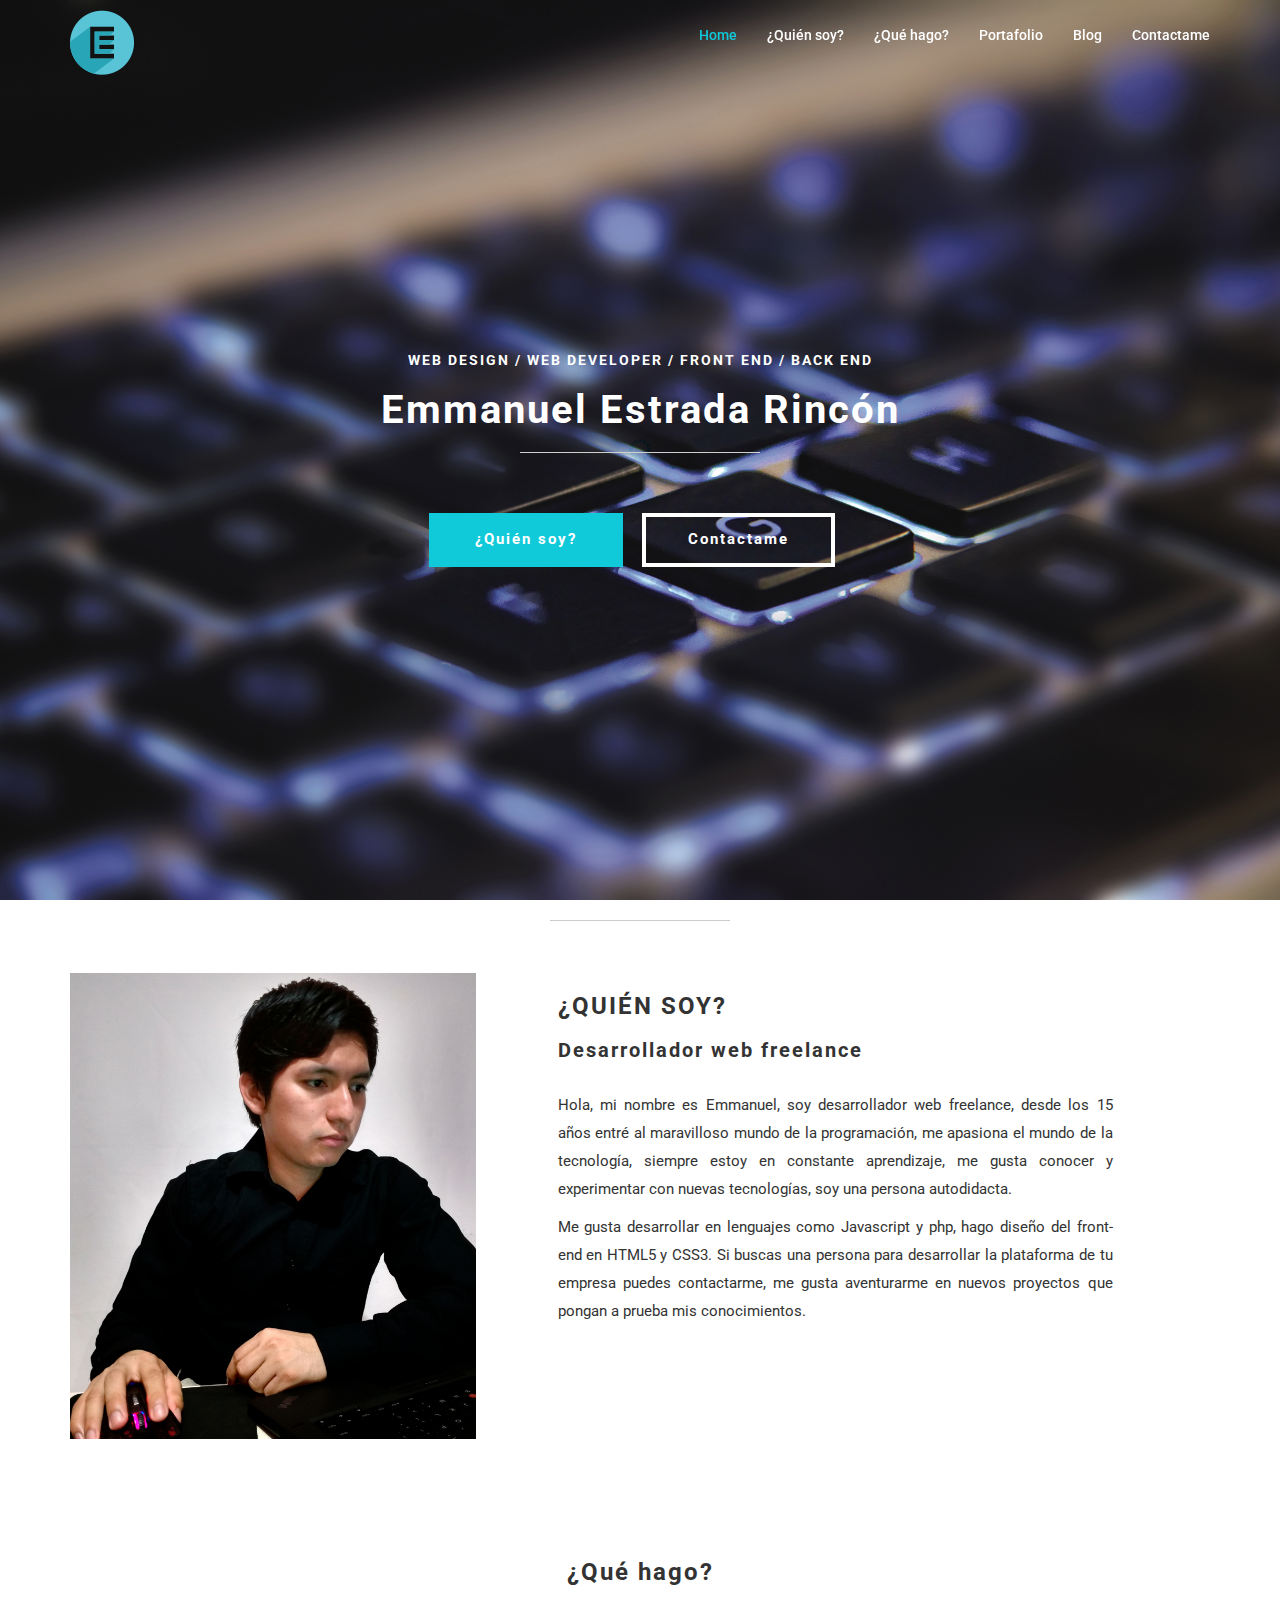
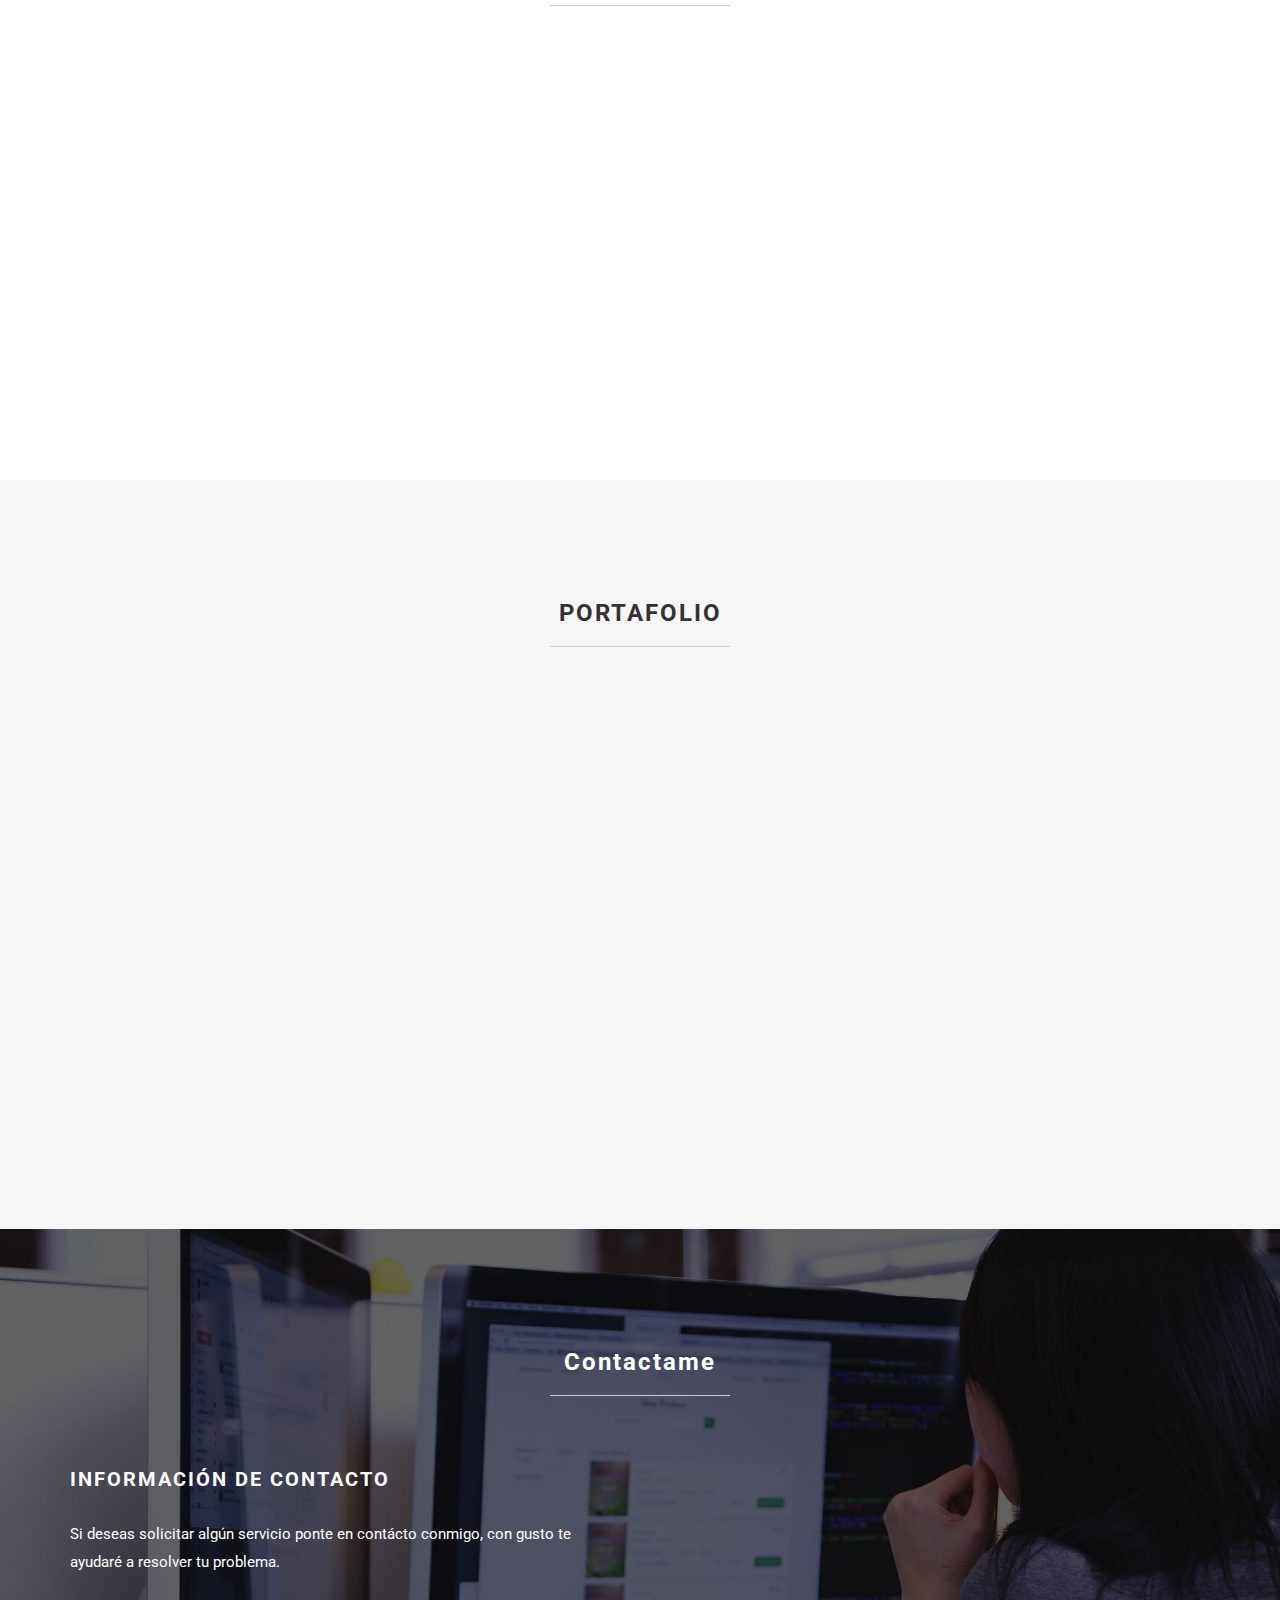
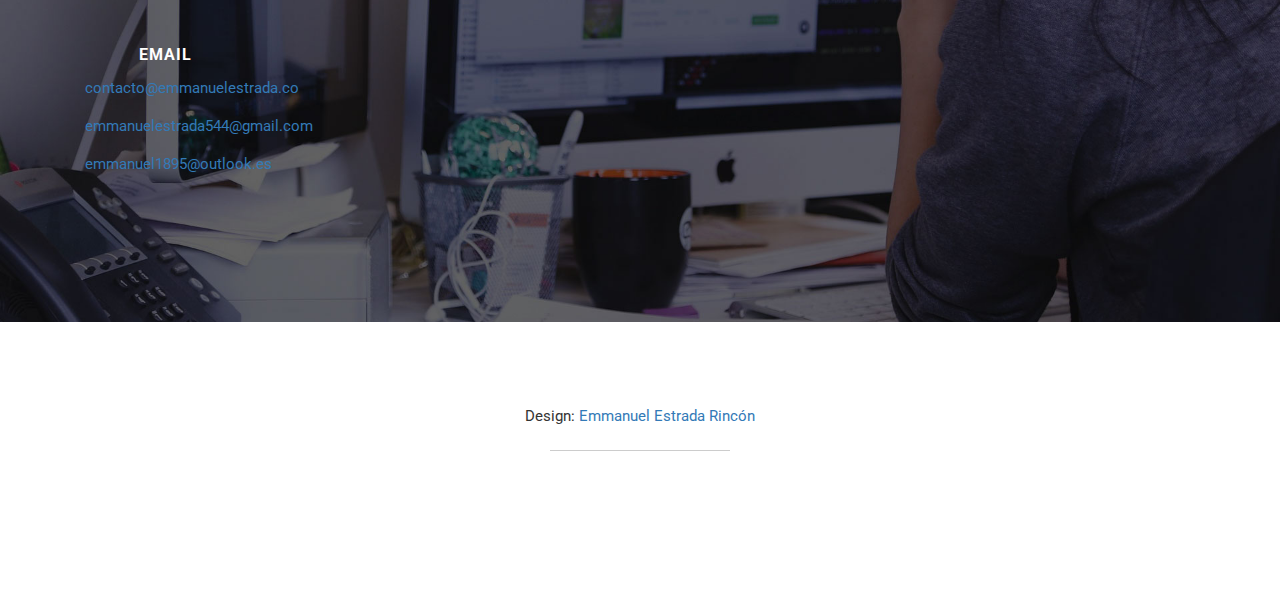
<file: index.html>
<!DOCTYPE html>
<html lang="es">
<head>
	<meta charset="utf-8">
	<title>Home | Emmanuel</title>
	<meta http-equiv="X-UA-Compatible" content="IE=Edge">
	<meta name="viewport" content="width=device-width, initial-scale=1">
	<meta name="keywords" content="Programador web, Emmanuel Estrada Rincón, Emmanuel Estrada, Desarrollador web, Programador de paginas web, Programador en Coatzacoalcos">
	<meta name="description" content="Mi nombre es Emmanuel Estrada Rincón, soy Desarrollador web freelance, manejo los lenguajes de JavaScript, PHP, HTML y CSS3.">
	<meta name="google-site-verification" content="EEPGUf4NviAkNLNP9iV4F7TojzpDPu5fMvEIIVroDPY" />
	<meta name="msvalidate.01" content="666B29DA18A224BA0DC66F22FD3DAC73" />
    <link rel="shortcut icon" href="images/favicon.png">
<!--

Template 2075 Digital Team

http://www.tooplate.com/view/2075-digital-team

-->
	<link rel="stylesheet" href="css/bootstrap.min.css">
	<link rel="stylesheet" href="css/font-awesome.min.css">
	<link rel="stylesheet" href="css/animate.min.css">
	<link rel="stylesheet" href="css/et-line-font.css">
	<link rel="stylesheet" href="css/nivo-lightbox.css">
	<link rel="stylesheet" href="css/nivo_themes/default/default.css">
	<link rel="stylesheet" href="css/style.css">
	<link href='https://fonts.googleapis.com/css?family=Roboto:400,300,500' rel='stylesheet' type='text/css'>
</head>
<body data-spy="scroll" data-target=".navbar-collapse" data-offset="50">

<!-- preloader section -->
<div class="preloader">
	<div class="sk-spinner sk-spinner-circle">
       <div class="sk-circle1 sk-circle"></div>
       <div class="sk-circle2 sk-circle"></div>
       <div class="sk-circle3 sk-circle"></div>
       <div class="sk-circle4 sk-circle"></div>
       <div class="sk-circle5 sk-circle"></div>
       <div class="sk-circle6 sk-circle"></div>
       <div class="sk-circle7 sk-circle"></div>
       <div class="sk-circle8 sk-circle"></div>
       <div class="sk-circle9 sk-circle"></div>
       <div class="sk-circle10 sk-circle"></div>
       <div class="sk-circle11 sk-circle"></div>
       <div class="sk-circle12 sk-circle"></div>
    </div>
</div>

<!-- navigation section -->
<section class="navbar navbar-fixed-top custom-navbar" role="navigation">
	<div class="container">
		<div class="navbar-header">
			
            
          <button class="navbar-toggle" data-toggle="collapse" data-target=".navbar-collapse">
				<span class="icon icon-bar"></span>
				<span class="icon icon-bar"></span>
				<span class="icon icon-bar"></span>
		  </button>
		  <a href="index.html" class="navbar-nav"><img src="images/logo.png" width="65" height="65"   /> </a>
          
		</div>
		<div class="collapse navbar-collapse">
			<ul class="nav navbar-nav navbar-right">
				<li><a href="#home" class="smoothScroll">Home</a></li>
				<li><a href="#who" class="smoothScroll">¿Quién soy?</a></li>
                <li><a href="#work" class="smoothScroll">¿Qué hago?</a></li>	
                <li><a href="#portfolio" class="smoothScroll">Portafolio</a></li>
                			
								
				<li><a href="http://emmanuelestrada.co/blog/" class="smoothScroll">Blog</a></li>
				<li><a href="#contact" class="smoothScroll">Contactame</a></li>
			</ul>
		</div>
	</div>
</section>

<!-- home section -->
<section id="home">
	<div class="container">
		<div class="row">
			<div class="col-md-12 col-sm-12">
				<h3>WEB DESIGN / WEB DEVELOPER / FRONT END / BACK END</h3>
				<h1>Emmanuel Estrada Rincón</h1>
				<hr>
				<a href="#who" class="smoothScroll btn btn-danger">¿Quién soy?</a>
				<a href="#contact" class="smoothScroll btn btn-default">Contactame</a>
			</div>
		</div>
	</div>		
</section>

<!-- about section -->
<section id="who">
	<div class="container">
		<div class="row">
			<div class="col-md-12 col-sm-12 text-center">
				<div class="section-title">	
               			
					
					<hr>
			  </div>
			</div>
			<div class="col-md-5 col-sm-12">
				<img src="images/about-img.jpg" alt="about img" width="406" height="430" class="img-responsive">
			</div>
			<div class="col-md-6 col-sm-12">
				<h3 class="bold">¿QUIÉN SOY?</h3>
				<h1 class="heading bold">Desarrollador web freelance</h1>
				
				<!-- tab panes -->
				<div class="tab-content">
					<div role="tabpanel" class="tab-pane active" id="design">
						<p align="justify">Hola, mi nombre es Emmanuel, soy desarrollador web freelance, desde los 15 años entré al maravilloso mundo de la programación, me apasiona el mundo de la tecnología, siempre estoy en constante aprendizaje, me gusta conocer y experimentar con nuevas tecnologías, soy una persona autodidacta.</p>
						<p align="justify">Me gusta desarrollar en lenguajes como Javascript y php, hago diseño del front-end en HTML5 y CSS3. Si buscas una persona para desarrollar la plataforma de tu empresa puedes contactarme, me gusta aventurarme en nuevos proyectos que pongan a prueba mis conocimientos.</p>
					</div>
					

				</div>
			</div>
		</div>
	</div>
</section>
<!-- work section -->
<section id="work">
	<div class="container">
		<div class="row">
			<div class="col-md-12 col-sm-12">
				<div class="section-title">
<h1 class="heading bold">¿Qué hago?</h1>
					<hr>
			  </div>
			</div>
			
		  
			<div class="col-lg-4 col-md-4 col-sm-4 wow fadeInUp" data-wow-delay="0.6s">
				<i class="icon-laptop medium-icon"></i>
					<h3>FRONT-END Y BACK-END</h3>
					<hr>
					<p>Desarrollo de sitios web del lado del cliente utilizando HTML5 con CSS3 y del lado del servidor en PHP y JavaScript, diseño, administración y gestión de bases de datos SQL server y MySQL.</p>
			</div>
			<div class="col-lg-4 col-md-4 col-sm-4 wow fadeInUp" data-wow-delay="0.9s">
				<i class="icon-mobile medium-icon"></i>
					<h3>RESPONSIVE DESIGN</h3>
					<hr>
					<p>Diseño de sitios web adaptables al dispositivo que se esté utilizando para visualizarlas mediante el framework Bootstrap</p>
			</div>
            <div class="col-lg-4 col-md-4 col-sm-4 wow fadeInUp" data-wow-delay="1s">
				<i class="icon-cloud medium-icon"></i>
					<h3>CLOUD SERVICES</h3>
					<hr>
					<p>Alojamiento, administración de hosting y nombres de dominios.</p>
			</div>
		</div>
	</div>
</section>





<!-- portfolio section -->
<div id="portfolio">
	<div class="container">
		<div class="row">
			<div class="col-md-12 col-sm-12">
				<div class="section-title">
					<h1 class="heading bold">PORTAFOLIO</h1>
					<hr>
				</div>
				<!-- ISO section -->
				<center>
				<div class="iso-section" align="center">
					
               		<div class="iso-box-section wow fadeIn" data-wow-delay="0.9s">
               			<div class="iso-box-wrapper col4-iso-box">

               				 <div class="iso-box html wordpress mobile col-lg-4 col-md-4 col-sm-6">
               				 	<a href="images/portfolio-img1.jpg" data-lightbox-gallery="portfolio-gallery"><img src="images/portfolio-img1.jpg" alt="portfolio img"></a>
               				 </div>

               				 <div class="iso-box wordpress col-lg-4 col-md-4 col-sm-6">
               				 	<a href="images/portfolio-img2.jpg" data-lightbox-gallery="portfolio-gallery"><img src="images/portfolio-img2.jpg" alt="portfolio img"></a>
               				 </div>
               				 
						
               				 <div class="iso-box html mobile col-lg-4 col-md-4 col-sm-6">
               				 	<a href="images/portfolio-img3.jpg" data-lightbox-gallery="portfolio-gallery"><img src="images/portfolio-img3.jpg" alt="portfolio img"></a>
               				 </div>

               				 <div class="iso-box wordpress col-lg-4 col-md-4 col-sm-6">
               				 	<a href="images/portfolio-img4.jpg" data-lightbox-gallery="portfolio-gallery"><img src="images/portfolio-img4.jpg" alt="portfolio img"></a>
               				 </div>


               			</div>
               		</div>

				</div>
				</center>
			</div>
		</div>
	</div>
</div>		


<!-- contact section -->
<section id="contact">
	<div class="container">
		<div class="row">
			<div class="col-md-12 col-sm-12 text-center">
				<div class="section-title">
					
					<h1 class="heading bold">Contactame</h1>
					<hr>
				</div>
			</div>
			<div class="col-md-6 col-sm-12 contact-info">
				<h2 class="heading bold">INFORMACIÓN DE CONTACTO</h2>
				<p>Si deseas solicitar algún servicio ponte en contácto conmigo, con gusto te ayudaré a resolver tu problema.</p>
				<div class="col-md-6 col-sm-4">
					<h3><i class="icon-envelope medium-icon wow bounceIn" data-wow-delay="0.6s"></i> EMAIL</h3>
					<p><a href="mailto:contacto@emmanuelestrada.co"> contacto@emmanuelestrada.co </a></p>					
					<p><a href="mailto:emmanuelestrada544@gmail.com"> emmanuelestrada544@gmail.com </a></p>
					<p><a href="mailto:emmanuel1895@outlook.es"> emmanuel1895@outlook.es </a></p>
				</div>
				
			</div>
			<div class="col-md-6 col-sm-12">
				<form action="sent.php" method="post" class="wow fadeInUp" data-wow-delay="0.6s">
					<div class="col-md-6 col-sm-6">
						<input type="text" class="form-control" placeholder="Nombre completo" name="name">
					</div>
					<div class="col-md-6 col-sm-6">
						<input type="email" class="form-control" placeholder="Email" name="email">
					</div>
					<div class="col-md-12 col-sm-12">
						<textarea class="form-control" placeholder="Mensaje" rows="7" name="message"></textarea>
					</div>
					<div class="col-md-offset-4 col-md-8 col-sm-offset-4 col-sm-8">
						<input type="submit" class="form-control" value="ENVIAR">
					</div>
				</form>
			</div>
		</div>
	</div>
</section>

<!-- footer section -->
<footer>
	<div class="container">
		<div class="row">
			<div class="col-md-12 col-sm-12">
				<p> Design: <a href="http://www.tooplate.com" target="_parent">Emmanuel Estrada Rincón</a></p>
				<hr>
				<ul class="social-icon">
					<li><a href="https://www.facebook.com/Emmanuel1895" class="fa fa-facebook wow fadeIn" data-wow-delay="0.3s"></a></li>
					<li><a href="https://twitter.com/EmmanuelER18" class="fa fa-twitter wow fadeIn" data-wow-delay="0.6s"></a></li>
					<li><a href="https://plus.google.com/u/0/110340467192802336310" class="fa fa-google-plus wow fadeIn" data-wow-delay="0.9s"></a></li>
					<li><a href="https://www.instagram.com/emmamuelestrada/" class="fa fa-instagram wow fadeIn" data-wow-delay="0.9s"></a></li>
					<li><a href="https://github.com/emmanuel18/" class="fa fa-git wow fadeIn" data-wow-delay="0.9s"></a></li>
				</ul>
			</div>
		</div>
	</div>
</footer>


<script src="js/jquery.js"></script>
<script src="js/bootstrap.min.js"></script>
<script src="js/smoothscroll.js"></script>
<script src="js/isotope.js"></script>
<script src="js/imagesloaded.min.js"></script>
<script src="js/nivo-lightbox.min.js"></script>
<script src="js/jquery.backstretch.min.js"></script>
<script src="js/wow.min.js"></script>
<script src="js/custom.js"></script>

</body>
</html>
</file>
<file: css/et-line-font.css>
@font-face {
	font-family: 'et-line';
	src:url('../fonts/et-line.eot');
	src:url('../fonts/et-line.eot?#iefix') format('embedded-opentype'),
		url('../fonts/et-line.woff') format('woff'),
		url('../fonts/et-line.ttf') format('truetype'),
		url('../fonts/et-line.svg#et-line') format('svg');
	font-weight: normal;
	font-style: normal;
}

/* Use the following CSS code if you want to use data attributes for inserting your icons */
[data-icon]:before {
	font-family: 'et-line';
	content: attr(data-icon);
	speak: none;
	font-size: 40px;
	font-weight: normal;
	font-variant: normal;
	text-transform: none;
	line-height: 1;
	-webkit-font-smoothing: antialiased;
	-moz-osx-font-smoothing: grayscale;
	display:inline-block;
}

/* Use the following CSS code if you want to have a class per icon */
/*
Instead of a list of all class selectors,
you can use the generic selector below, but it's slower:
[class*="icon-"] {
*/
.icon-mobile, .icon-laptop, .icon-desktop, .icon-tablet, .icon-phone, .icon-document, .icon-documents, .icon-search, .icon-clipboard, .icon-newspaper, .icon-notebook, .icon-book-open, .icon-browser, .icon-calendar, .icon-presentation, .icon-picture, .icon-pictures, .icon-video, .icon-camera, .icon-printer, .icon-toolbox, .icon-briefcase, .icon-wallet, .icon-gift, .icon-bargraph, .icon-grid, .icon-expand, .icon-focus, .icon-edit, .icon-adjustments, .icon-ribbon, .icon-hourglass, .icon-lock, .icon-megaphone, .icon-shield, .icon-trophy, .icon-flag, .icon-map, .icon-puzzle, .icon-basket, .icon-envelope, .icon-streetsign, .icon-telescope, .icon-gears, .icon-key, .icon-paperclip, .icon-attachment, .icon-pricetags, .icon-lightbulb, .icon-layers, .icon-pencil, .icon-tools, .icon-tools-2, .icon-scissors, .icon-paintbrush, .icon-magnifying-glass, .icon-circle-compass, .icon-linegraph, .icon-mic, .icon-strategy, .icon-beaker, .icon-caution, .icon-recycle, .icon-anchor, .icon-profile-male, .icon-profile-female, .icon-bike, .icon-wine, .icon-hotairballoon, .icon-globe, .icon-genius, .icon-map-pin, .icon-dial, .icon-chat, .icon-heart, .icon-cloud, .icon-upload, .icon-download, .icon-target, .icon-hazardous, .icon-piechart, .icon-speedometer, .icon-global, .icon-compass, .icon-lifesaver, .icon-clock, .icon-aperture, .icon-quote, .icon-scope, .icon-alarmclock, .icon-refresh, .icon-happy, .icon-sad, .icon-facebook, .icon-twitter, .icon-googleplus, .icon-rss, .icon-tumblr, .icon-linkedin, .icon-dribbble {
	font-family: 'et-line';
	speak: none;
	font-style: normal;
	font-weight: normal;
	font-variant: normal;
	text-transform: none;
	line-height: 1;
	-webkit-font-smoothing: antialiased;
	-moz-osx-font-smoothing: grayscale;
	display:inline-block;
}
.icon-mobile:before {
	content: "\e000";
}
.icon-laptop:before {
	content: "\e001";
}
.icon-desktop:before {
	content: "\e002";
}
.icon-tablet:before {
	content: "\e003";
}
.icon-phone:before {
	content: "\e004";
}
.icon-document:before {
	content: "\e005";
}
.icon-documents:before {
	content: "\e006";
}
.icon-search:before {
	content: "\e007";
}
.icon-clipboard:before {
	content: "\e008";
}
.icon-newspaper:before {
	content: "\e009";
}
.icon-notebook:before {
	content: "\e00a";
}
.icon-book-open:before {
	content: "\e00b";
}
.icon-browser:before {
	content: "\e00c";
}
.icon-calendar:before {
	content: "\e00d";
}
.icon-presentation:before {
	content: "\e00e";
}
.icon-picture:before {
	content: "\e00f";
}
.icon-pictures:before {
	content: "\e010";
}
.icon-video:before {
	content: "\e011";
}
.icon-camera:before {
	content: "\e012";
}
.icon-printer:before {
	content: "\e013";
}
.icon-toolbox:before {
	content: "\e014";
}
.icon-briefcase:before {
	content: "\e015";
}
.icon-wallet:before {
	content: "\e016";
}
.icon-gift:before {
	content: "\e017";
}
.icon-bargraph:before {
	content: "\e018";
}
.icon-grid:before {
	content: "\e019";
}
.icon-expand:before {
	content: "\e01a";
}
.icon-focus:before {
	content: "\e01b";
}
.icon-edit:before {
	content: "\e01c";
}
.icon-adjustments:before {
	content: "\e01d";
}
.icon-ribbon:before {
	content: "\e01e";
}
.icon-hourglass:before {
	content: "\e01f";
}
.icon-lock:before {
	content: "\e020";
}
.icon-megaphone:before {
	content: "\e021";
}
.icon-shield:before {
	content: "\e022";
}
.icon-trophy:before {
	content: "\e023";
}
.icon-flag:before {
	content: "\e024";
}
.icon-map:before {
	content: "\e025";
}
.icon-puzzle:before {
	content: "\e026";
}
.icon-basket:before {
	content: "\e027";
}
.icon-envelope:before {
	content: "\e028";
}
.icon-streetsign:before {
	content: "\e029";
}
.icon-telescope:before {
	content: "\e02a";
}
.icon-gears:before {
	content: "\e02b";
}
.icon-key:before {
	content: "\e02c";
}
.icon-paperclip:before {
	content: "\e02d";
}
.icon-attachment:before {
	content: "\e02e";
}
.icon-pricetags:before {
	content: "\e02f";
}
.icon-lightbulb:before {
	content: "\e030";
}
.icon-layers:before {
	content: "\e031";
}
.icon-pencil:before {
	content: "\e032";
}
.icon-tools:before {
	content: "\e033";
}
.icon-tools-2:before {
	content: "\e034";
}
.icon-scissors:before {
	content: "\e035";
}
.icon-paintbrush:before {
	content: "\e036";
}
.icon-magnifying-glass:before {
	content: "\e037";
}
.icon-circle-compass:before {
	content: "\e038";
}
.icon-linegraph:before {
	content: "\e039";
}
.icon-mic:before {
	content: "\e03a";
}
.icon-strategy:before {
	content: "\e03b";
}
.icon-beaker:before {
	content: "\e03c";
}
.icon-caution:before {
	content: "\e03d";
}
.icon-recycle:before {
	content: "\e03e";
}
.icon-anchor:before {
	content: "\e03f";
}
.icon-profile-male:before {
	content: "\e040";
}
.icon-profile-female:before {
	content: "\e041";
}
.icon-bike:before {
	content: "\e042";
}
.icon-wine:before {
	content: "\e043";
}
.icon-hotairballoon:before {
	content: "\e044";
}
.icon-globe:before {
	content: "\e045";
}
.icon-genius:before {
	content: "\e046";
}
.icon-map-pin:before {
	content: "\e047";
}
.icon-dial:before {
	content: "\e048";
}
.icon-chat:before {
	content: "\e049";
}
.icon-heart:before {
	content: "\e04a";
}
.icon-cloud:before {
	content: "\e04b";
}
.icon-upload:before {
	content: "\e04c";
}
.icon-download:before {
	content: "\e04d";
}
.icon-target:before {
	content: "\e04e";
}
.icon-hazardous:before {
	content: "\e04f";
}
.icon-piechart:before {
	content: "\e050";
}
.icon-speedometer:before {
	content: "\e051";
}
.icon-global:before {
	content: "\e052";
}
.icon-compass:before {
	content: "\e053";
}
.icon-lifesaver:before {
	content: "\e054";
}
.icon-clock:before {
	content: "\e055";
}
.icon-aperture:before {
	content: "\e056";
}
.icon-quote:before {
	content: "\e057";
}
.icon-scope:before {
	content: "\e058";
}
.icon-alarmclock:before {
	content: "\e059";
}
.icon-refresh:before {
	content: "\e05a";
}
.icon-happy:before {
	content: "\e05b";
}
.icon-sad:before {
	content: "\e05c";
}
.icon-facebook:before {
	content: "\e05d";
}
.icon-twitter:before {
	content: "\e05e";
}
.icon-googleplus:before {
	content: "\e05f";
}
.icon-rss:before {
	content: "\e060";
}
.icon-tumblr:before {
	content: "\e061";
}
.icon-linkedin:before {
	content: "\e062";
}
.icon-dribbble:before {
	content: "\e063";
}
</file>
<file: css/style.css>
/*

Template 2075 Digital Team

http://www.tooplate.com/view/2075-digital-team

*/

body {
    background: #ffffff;
    font-family: 'Roboto', sans-serif;
    font-weight: 400;
    position: relative;
  }


html, body {
     width: 100%;
     overflow-x: hidden;
  }

h1, h2, h3, h4 {
  font-weight: bold;
  letter-spacing: 2px;
}

.heading {
  font-size: 20px;
}
.subheading {
  font-size: 14px;
  font-weight: bold;
  padding-bottom: 60px;
}
.bold {
  font-weight: bold;
}

p {
  line-height: 28px;
  font-size: 15px;
}

a {
  outline: none !important;
}

hr {
  width: 180px;
  border-color: #CCC;
}

.section-title strong {
	color: #00C6D7;
  	font-size: 56px;
}

.section-title h1 {
	font-size: 24px;
}

.section-title {
  padding-bottom: 32px;
}

.medium-icon {
  font-size: 32px !important;
}

#work,#about, #team, 
#portfolio, #pricing, #contact {
   padding-top: 100px;
  padding-bottom: 100px;
}


/* ==========================================================================
preloader section
========================================================================== */
.preloader {
    position: fixed;
    top: 0;
    left: 0;
    width: 100%;
    height: 100%;
    z-index: 99999;
    display: -webkit-flex;
    display: -ms-flexbox;
    display: flex;
    -webkit-flex-flow: row nowrap;
        -ms-flex-flow: row nowrap;
            flex-flow: row nowrap;
    -webkit-justify-content: center;
        -ms-flex-pack: center;
            justify-content: center;
    -webkit-align-items: center;
        -ms-flex-align: center;
            align-items: center;
    background: none repeat scroll 0 0 #fff;
}
.sk-spinner-circle.sk-spinner {
  width: 22px;
  height: 22px;
  position: relative; }
.sk-spinner-circle .sk-circle {
  width: 100%;
  height: 100%;
  position: absolute;
  left: 0;
  top: 0; }
.sk-spinner-circle .sk-circle:before {
  content: '';
  display: block;
  margin: 0 auto;
  width: 20%;
  height: 20%;
  background-color: #00c6d7;
  border-radius: 100%;
  -webkit-animation: sk-circleBounceDelay 1.2s infinite ease-in-out;
          animation: sk-circleBounceDelay 1.2s infinite ease-in-out;
  /* Prevent first frame from flickering when animation starts */
  -webkit-animation-fill-mode: both;
          animation-fill-mode: both; }
.sk-spinner-circle .sk-circle2 {
  -webkit-transform: rotate(30deg);
          transform: rotate(30deg); }
.sk-spinner-circle .sk-circle3 {
  -webkit-transform: rotate(60deg);
          transform: rotate(60deg); }
.sk-spinner-circle .sk-circle4 {
  -webkit-transform: rotate(90deg);
          transform: rotate(90deg); }
.sk-spinner-circle .sk-circle5 {
  -webkit-transform: rotate(120deg);
          transform: rotate(120deg); }
.sk-spinner-circle .sk-circle6 {
  -webkit-transform: rotate(150deg);
          transform: rotate(150deg); }
.sk-spinner-circle .sk-circle7 {
  -webkit-transform: rotate(180deg);
          transform: rotate(180deg); }
.sk-spinner-circle .sk-circle8 {
  -webkit-transform: rotate(210deg);
          transform: rotate(210deg); }
.sk-spinner-circle .sk-circle9 {
  -webkit-transform: rotate(240deg);
          transform: rotate(240deg); }
.sk-spinner-circle .sk-circle10 {
  -webkit-transform: rotate(270deg);
          transform: rotate(270deg); }
.sk-spinner-circle .sk-circle11 {
  -webkit-transform: rotate(300deg);
          transform: rotate(300deg); }
.sk-spinner-circle .sk-circle12 {
  -webkit-transform: rotate(330deg);
          transform: rotate(330deg); }
.sk-spinner-circle .sk-circle2:before {
  -webkit-animation-delay: -1.1s;
          animation-delay: -1.1s; }
.sk-spinner-circle .sk-circle3:before {
  -webkit-animation-delay: -1s;
          animation-delay: -1s; }
.sk-spinner-circle .sk-circle4:before {
  -webkit-animation-delay: -0.9s;
          animation-delay: -0.9s; }
.sk-spinner-circle .sk-circle5:before {
  -webkit-animation-delay: -0.8s;
          animation-delay: -0.8s; }
.sk-spinner-circle .sk-circle6:before {
  -webkit-animation-delay: -0.7s;
          animation-delay: -0.7s; }
.sk-spinner-circle .sk-circle7:before {
  -webkit-animation-delay: -0.6s;
          animation-delay: -0.6s; }
.sk-spinner-circle .sk-circle8:before {
  -webkit-animation-delay: -0.5s;
          animation-delay: -0.5s; }
.sk-spinner-circle .sk-circle9:before {
  -webkit-animation-delay: -0.4s;
          animation-delay: -0.4s; }
.sk-spinner-circle .sk-circle10:before {
  -webkit-animation-delay: -0.3s;
          animation-delay: -0.3s; }
.sk-spinner-circle .sk-circle11:before {
  -webkit-animation-delay: -0.2s;
          animation-delay: -0.2s; }
.sk-spinner-circle .sk-circle12:before {
  -webkit-animation-delay: -0.1s;
          animation-delay: -0.1s; }

@-webkit-keyframes sk-circleBounceDelay {
  0%, 80%, 100% {
    -webkit-transform: scale(0);
            transform: scale(0); }

  40% {
    -webkit-transform: scale(1);
            transform: scale(1); } }

@keyframes sk-circleBounceDelay {
  0%, 80%, 100% {
    -webkit-transform: scale(0);
            transform: scale(0); }

  40% {
    -webkit-transform: scale(1);
            transform: scale(1); } }


/* ==========================================================================
navigation section
========================================================================== */
.custom-navbar {
    background: #4B4B4B;
    margin-bottom: 0;
}
.custom-navbar .navbar-brand  {
  color: #00c6d7;
  font-weight: 600;
  font-size: 24px;
}
.custom-navbar .navbar-brand .navbar-toggle {
    background: #00c6d7;
    padding: 4px 6px;
    font-size: 16px;
    color: #fff;
    }
.custom-navbar .nav li a {
    color: #ffffff;
    font-size: 14px;
    font-weight: 500;
    }
.custom-navbar .nav li a:hover {
  	background: transparent;
   color: #eeeeee;
}
.custom-navbar .nav > li > a:focus {
  background-color: transparent;
  color: #ffffff;
  outline: none;
}
.custom-navbar .nav li.active > a {
      color: #00c6d7;
    }
.custom-navbar .navbar-toggle {
        border: none;
        padding-top: 10px;
    }
.custom-navbar .navbar-toggle .icon-bar {
        background: #00c6d7;
        border-color: transparent;
    }
@media(min-width:768px){
    .custom-navbar {
            background: #4B4B4B;
            padding: 10px;
            border-bottom: 0;
            background: 0 0;
         }
    .custom-navbar.top-nav-collapse {
            padding: 8px;
            background: #4B4B4B;
        }
}


/* ==========================================================================
home section
========================================================================== */
#home {
  background-size: cover;
  background-position: center;
  color: #ffffff;
  display: -webkit-flex;
  display: -ms-flexbox;
  display: flex;
  -webkit-align-items: center;
  -ms-flex-align: center;
      align-items: center;
  height: 100vh;
  text-align: center;
}
#home h1 {
  font-size: 40px;
}
#home h3 {
  font-size: 14px;
}
#home hr {
  width: 240px;
}
#home .btn {
  background: transparent;
  border: 4px solid #ffffff;
  border-radius: 0;
  color: #ffffff;
  font-size: 15px;
  font-weight: bold;
  letter-spacing: 2px;
  padding: 12px 42px;
  margin-top: 40px;
  margin-right: 16px;
  transition: all 0.4s ease-in-out;
}
#home .btn:hover {
  background: #00c6d7;
  border-color: transparent;
}
#home .btn-danger {
  background: #00c6d7;
  border-color: transparent;
}
#home .btn-danger:hover {
	border: 4px solid #ffffff;
  	border-radius: 0;
	background: transparent;
  	color: #ffffff;
}

/* ==========================================================================
work section
========================================================================== */
#work {
    text-align: center;
}
#work .col-md-4 {
  padding: 28px;
  position: relative;
  transition: all 0.4s ease-in-out;
}
#work .col-md-4:hover {
  background-color: #ffffff;
  box-shadow: 0px 2px 8px 0px rgba(50, 50, 50, 0.20);
}
#work h3 {
  font-size: 18px;
}


/* ==========================================================================
about section
========================================================================== */
#about {
  background: #3B3B3B;
  color: #ffffff;
}
.nav-tabs {
  margin-top: 20px;
  border-bottom: 1px solid #606060;
}
.nav-tabs > li {
  float: left;
  margin-bottom: -1px;
}
.nav-tabs > li > a {
	display: block;
  	color: #ffffff;
  	font-size: 16px;
  	padding: 10px 20px;
  	border: 0;
  	border-radius: 0;
}
.nav-tabs > li > a:hover {
  background-color: transparent;
}
.nav-tabs > li.active > a,
.nav-tabs > li.active > a:hover,
.nav-tabs > li.active > a:focus {
  color: #00c6d7;
  cursor: default;
  background-color: transparent;
  border: 1px solid transparent;
  border-bottom-color: transparent;
}
.tab-content {
  padding-top: 20px;
}

.tab-content a {
	color: #0CC;
}

.tab-content a:hover, .tab-content a:link {
	color: #FF0;
	text-decoration: none;
}

/* ==========================================================================
team section
========================================================================== */
#team {
  text-align: center;
}
#team h3 {
  color: #00c6d7;
  font-size: 14px;
  font-weight: bold;
}
#team .col-md-3 {
  padding-top: 20px;
  padding-bottom: 20px;
}
#team .team-wrapper {
  overflow: hidden;
  position: relative;
}
#team .team-des {
  background-color: rgba(00,00,00,0.6);
  position: absolute;
  color: #ffffff;
  opacity: 0;
  max-width: 500px;
  width: 100%;
  height: 100%;
  text-align: center;
  vertical-align: middle;
  top: 0;
  left: 0;
  right: 0;
  bottom: 0;
  transition: all 0.4s ease-in-out;
  margin: 0 auto;
  display: -webkit-flex;
  display: -ms-flexbox;
  display: flex;
  -webkit-justify-content: center;
      -ms-flex-pack: center;
          justify-content: center;
  -webkit-align-items: center;
      -ms-flex-align: center;
          align-items: center;
  -webkit-flex-direction: column;
      -ms-flex-direction: column;
          flex-direction: column;
}
#team .team-des:hover {
 opacity: 1;
}
#team img {
  margin: 0 auto;
}

#team .social-icon li a {
  color: #fff;
}

#team .social-icon li a:hover {
  color: #00c6d7;
}

/* ==========================================================================
portfolio section
========================================================================== */
#portfolio {
  background-color: #f6f6f6;
  text-align: center;
  align-content: center;
  }
#portfolio .container {
  width: 100%;
  padding: 0;
  margin: 0;
}
#portfolio img {
  width: 100%;
  transition: all 0.4s ease-in-out;
}
#portfolio img:hover {
  opacity: 0.5;
}
/* FILTER CSS */
.filter-wrapper {
    width: 100%;
    margin: 40px 0 24px 0;
    overflow: hidden;
    text-align: center;
}
.filter-wrapper li {
    display: inline-block;
    margin: 4px;
}
.filter-wrapper li a {
    color: #999999;
    font-size: 13px;
    font-weight: bold;
    letter-spacing: 2px;
    text-transform: uppercase;
    padding: 8px 17px;
    display: block;
    text-decoration: none;
    transition: all 0.4s ease-in-out;
}
.filter-wrapper li .selected,
.filter-wrapper li a:focus,
.filter-wrapper li a:hover {
    color: #00c6d7;
    outline: none;
  }

/* ISOTOPE BOX CSS */
.iso-box-section {
    width: 100%;
	align-content: center;
}
.iso-box-wrapper {
	align-content: center;
    width: 100%;
    padding: 0;
    clear: both;
    position: relative;
}
.iso-box {
    position: relative;
    min-height: 50px;
    float: left;
    overflow: hidden;
    margin-bottom: 20px;
}
.iso-box > a {
    display: block;
    width: 100%;
    height: 100%;
    overflow: hidden;
}
.iso-box > a {
    display: block;
    width: 100%;
    height: 100%;
    overflow: hidden;
}
.fluid-img {
  width: 100%;
  display: block;
}

/* ==========================================================================
pricing section
========================================================================== */
#pricing {
  text-align: center;
}
#pricing h2 {
  font-size: 52px;
}
#pricing h3 {
  font-size: 16px;
}
#pricing .plan {
  box-shadow: 0px 2px 8px 0px rgba(50, 50, 50, 0.20);
  padding-top: 40px;
  padding-bottom: 80px;
  margin-bottom: 32px;
}
#pricing .plan span {
	font-size: 16px;
}
#pricing .plan .plan_title {
  font-weight: 300;
  letter-spacing: 2px;
  padding: 30px;
  margin-bottom: 20px;
}
#pricing .medium-icon {
  box-shadow: 0px 2px 8px 0px rgba(50, 50, 50, 0.20);
  border-radius: 50%;
  font-size: 52px;
  width: 120px;
  height: 120px;
  line-height: 120px;
  text-align: center;
  margin-bottom: 32px;
}
#pricing .plan ul {
  padding: 0px;
}
#pricing .plan ul li {
  display: block;
  font-weight: 500;
  padding: 12px 0px;
}
#pricing .plan .btn {
  border: none;
  border-radius: 0px;
  color: #ffffff;
  font-size: 16px;
  font-weight: bold;
  padding: 16px 60px;
  transition: all 0.4s ease-in-out;
  margin-top: 20px;
  text-transform: uppercase;
}
#pricing .plan-one .btn {
  background-color: #00c6d7;
}
#pricing .plan-two .btn {
  background-color: #ffa400;
}
#pricing .plan-three .btn {
  background-color: #009988;
}
#pricing .plan .btn:hover {
  background-color: #3B3B3B;
}


/* ==========================================================================
contact section
========================================================================== */
#contact {
  background: #3B3B3B url('../images/contact-bg.jpg') no-repeat center center;
  background-size: cover;
  color: #ffffff;
}
#contact h2 {
  padding-bottom: 20px;
}
#contact h3 {
  font-size: 16px;
  font-weight: bold;
  letter-spacing: 1px;
}
#contact .medium-icon {
  padding-top: 10px;
  padding-right: 10px;
}
#contact .contact-info div {
  padding-top: 14px;
  padding-bottom: 14px;
}
#contact form {
  padding-top: 60px;
}
#contact .form-control {
  border: 2px solid #ffffff;
  border-radius: 0;
  box-shadow: none;
  margin-top: 10px;
  margin-bottom: 10px;
  transition: all 0.4s ease-in-out;
}
#contact input {
  height: 40px;
}
#contact input[type="submit"] {
  background: #00c6d7;
  border: 3px solid #00c6d7;
  letter-spacing: 1px;
  margin-top: 18px;
  height: 50px;
  color: #ffffff;
}
#contact input[type="submit"]:hover {
  color: #000000;
}


/* ==========================================================================
footer section
========================================================================== */
footer {
  text-align: center;
  padding-top: 60px;
  padding-bottom: 60px;
}
footer p {
  padding-top: 20px;
}
.social-icon {
  padding: 0;
  margin: 0;
}
.social-icon li {
  list-style: none;
  display: inline-block;
  padding: 6px;
}
.social-icon li a {
  box-shadow: 0px 2px 8px 0px rgba(50, 50, 50, 0.09);
  color: #808080;
  font-size: 20px;
  width: 56px;
  height: 56px;
  line-height: 60px;
  text-align: center;
  text-decoration: none;
  transition: all 0.4s ease-in-out;
}
.social-icon li a:hover {
  color: #00c6d7;
}

@media screen and (min-width: 992px) {
  @-moz-document url-prefix() {
    #portfolio .col-lg-4,
    #portfolio .col-md-4 {
      width: 33.333%;
    }
  }    
}

/* ==========================================================================
media quires for mobile
========================================================================== */
@media (max-width: 440px) {
  #home {
    padding-top: 320px;
    padding-bottom: 320px;
  }
  #home h1 {
    font-size: 22px;
  }
  #home h3 {
    font-size: 12px;
  }
}
</file>
<file: css/nivo_themes/default/default.css>
/*
 * Nivo Lightbox Default Theme v1.0
 * http://dev7studios.com/nivo-lightbox
 *
 * Copyright 2013, Dev7studios
 * Free to use and abuse under the MIT license.
 * http://www.opensource.org/licenses/mit-license.php
 */
 
.nivo-lightbox-theme-default.nivo-lightbox-overlay { 
	background: #666;
	background: rgba(0,0,0,0.6); 
}
.nivo-lightbox-theme-default .nivo-lightbox-content.nivo-lightbox-loading { background: url(loading.gif) no-repeat 50% 50%; }

.nivo-lightbox-theme-default .nivo-lightbox-nav {
	top: 10%;
	width: 8%;
	height: 80%;
	text-indent: -9999px;
	background-repeat: no-repeat;
	background-position: 50% 50%;
	opacity: 0.5;
}
.nivo-lightbox-theme-default .nivo-lightbox-nav:hover { 
	opacity: 1; 
	background-color: rgba(0,0,0,0.5);
}
.nivo-lightbox-theme-default .nivo-lightbox-prev { 
	background-image: url(prev.png); 
	border-radius: 0 3px 3px 0;
}
.nivo-lightbox-theme-default .nivo-lightbox-next { 
	background-image: url(next.png); 
	border-radius: 3px 0 0 3px;
}

.nivo-lightbox-theme-default .nivo-lightbox-close {
	display: block;
	background: url(close.png) no-repeat;
	width: 48px;
	height: 48px;
	text-indent: -9999px;
	padding: 5px;
	opacity: 0.5;
}
.nivo-lightbox-theme-default .nivo-lightbox-close:hover { opacity: 1; }

.nivo-lightbox-theme-default .nivo-lightbox-title-wrap { bottom: -7%; }
.nivo-lightbox-theme-default .nivo-lightbox-title {
	font: 14px/20px 'Helvetica Neue', Helvetica, Arial, sans-serif;
	font-style: normal;
	font-weight: normal;
	background: #000;
	color: #fff;
	padding: 7px 15px;
	border-radius: 30px;
}

.nivo-lightbox-theme-default .nivo-lightbox-image img {
	background: #fff;
	-webkit-box-shadow: 0px 1px 1px rgba(0,0,0,0.4);
	        box-shadow: 0px 1px 1px rgba(0,0,0,0.4);
}
.nivo-lightbox-theme-default .nivo-lightbox-ajax,
.nivo-lightbox-theme-default .nivo-lightbox-inline {
	background: #fff;
	padding: 40px;
	-webkit-box-shadow: 0px 1px 1px rgba(0,0,0,0.4);
	        box-shadow: 0px 1px 1px rgba(0,0,0,0.4);
}

@media (-webkit-min-device-pixel-ratio: 1.3),
       (-o-min-device-pixel-ratio: 2.6/2),
       (min--moz-device-pixel-ratio: 1.3),
       (min-device-pixel-ratio: 1.3),
       (min-resolution: 1.3dppx) {

	.nivo-lightbox-theme-default .nivo-lightbox-content.nivo-lightbox-loading { 
		background-image: url(loading@2x.gif); 
		-webkit-background-size: 32px 32px; 
		        background-size: 32px 32px;
	}
	.nivo-lightbox-theme-default .nivo-lightbox-prev { 
		background-image: url(prev@2x.png); 
		-webkit-background-size: 48px 48px; 
		        background-size: 48px 48px;
	}
	.nivo-lightbox-theme-default .nivo-lightbox-next { 
		background-image: url(next@2x.png); 
		-webkit-background-size: 48px 48px; 
		        background-size: 48px 48px;
	}
	.nivo-lightbox-theme-default .nivo-lightbox-close { 
		background-image: url(close@2x.png); 
		-webkit-background-size: 16px 16px; 
		        background-size: 16px 16px;
	}
	
}
</file>
